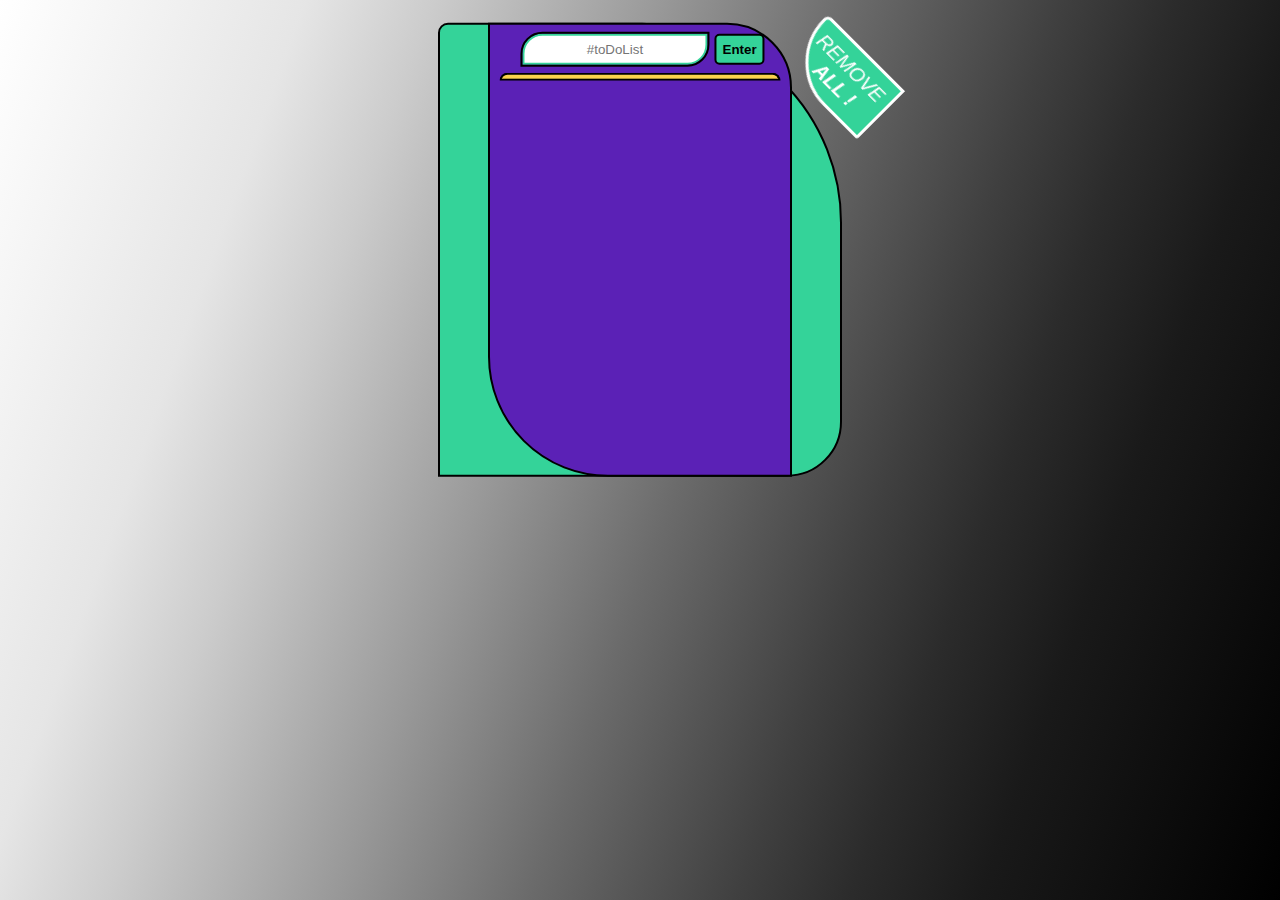
<file: toDoList/index.html>
<!DOCTYPE html>
<html lang="en">
<head>
    <meta charset="UTF-8">
    <meta http-equiv="X-UA-Compatible" content="IE=edge">
    <meta name="viewport" content="width=device-width, initial-scale=1.0">
    <title>Document.query</title>
    <link rel="stylesheet" href="style.css">
 
</head>
<body>
    <!-- .designBox = movebox for the toDoList -->
    <div class="designBox">
        <!-- .purpleBox = den lilla boksen med alt av textcontent oppi-->
        <div class="purpleBox">

            <!-- .moveLabel kan også ses på som en "header-section"-->
            <div class="moveLabel">
                <!-- Lager en input med id og en knapp med id-->
                <input type="text" id="input-el" placeholder="#toDoList" maxlength="40">
                <button id="btn-el"><b>Enter</b></button>
            </div>
            
            <!-- Lager en div boks med id #list, så jeg kan appende li og delete knappen fra JS-fila -->
            <ul id="list"></ul>
        </div>
        <!-- Lager en REMOVE ALL botton til fjerning av all li elementene -->
        <button id="remove-btn"> <em> REMOVE <strong>ALL !</strong></em></button>
    </div>
  

    <script src="script.js"></script>
</body>
</html>
</file>
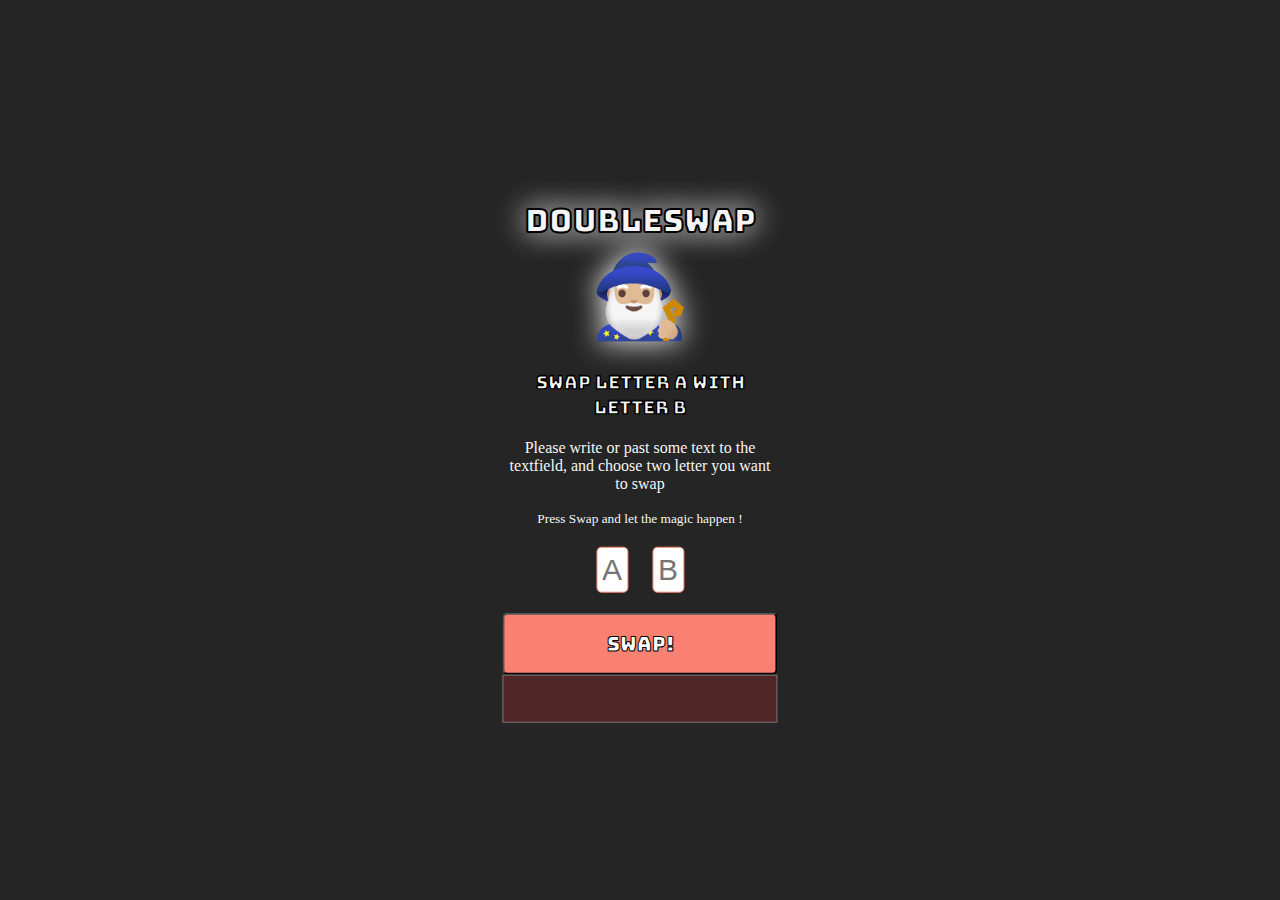
<file: someKodeHodeJS/doubleSwap/index.html>
<!DOCTYPE html>
<html lang="en">
<head>
    <meta charset="UTF-8">
    <meta http-equiv="X-UA-Compatible" content="IE=edge">
    <meta name="viewport" content="width=device-width, initial-scale=1.0">
    <title>Document</title>
    <link rel="preconnect" href="https://fonts.googleapis.com">
<link rel="preconnect" href="https://fonts.gstatic.com" crossorigin>
<link href="https://fonts.googleapis.com/css2?family=Bowlby+One+SC&family=Bungee&family=Niconne&display=swap" rel="stylesheet">
<link rel="stylesheet" href="style.css">
</head>
<body>

    <div class="my_app">
        
        <header>
            <h1 style="text-shadow: 0 0 30px white;" >DoubleSwap <span style="font-size:80px;">🧙🏼‍♂️</span></h1>
            <h3>Swap letter A with letter B </h3>
        </header>

        <main>
            <p>Please write or past some text to the textfield, and choose two letter you want to swap</p>
            <small>Press Swap and let the magic happen !</small>
            <br>
            
            <label for="charA"></label>
            <input name="charA" id="charA" maxlength="1" placeholder="A" onfocus="value=''">

            <label for="charB"></label>
            <input name="charB" id="charB" maxlength="1"  placeholder="B" onfocus="value=''">
        </main>

        <footer>
            <button id="sawpBtn">Swap!</button>
            <textarea id="text"></textarea>
        </footer>
        
    </div>

    <script src="doubleSwap.js"></script>
</body>
</html>
</file>
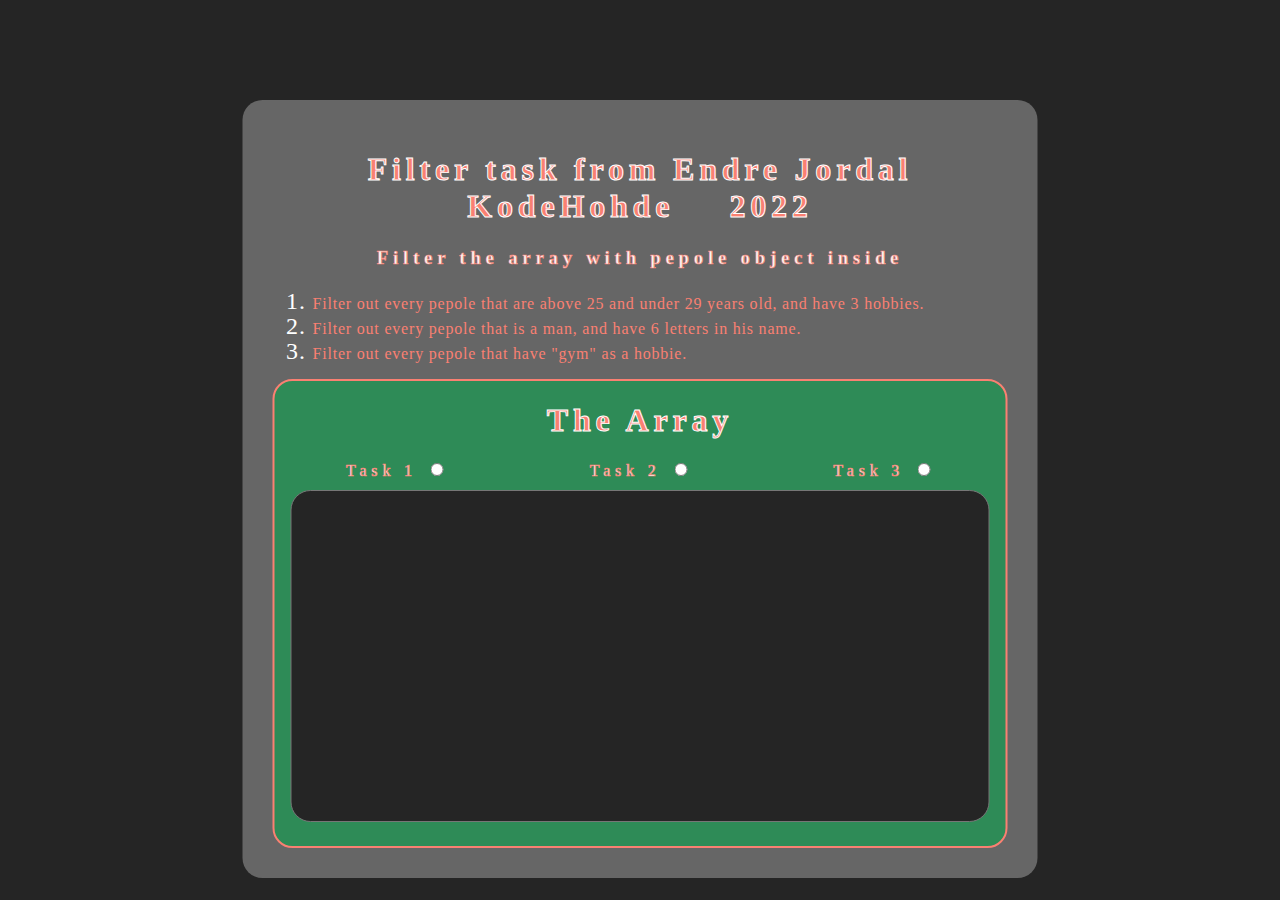
<file: someKodeHodeJS/filter/index.html>
<!DOCTYPE html>
<html lang="en">
<head>
    <meta charset="UTF-8">
    <meta http-equiv="X-UA-Compatible" content="IE=edge">
    <meta name="viewport" content="width=device-width, initial-scale=1.0">
    <title>Filter Task</title>
    <link rel="stylesheet" href="style.css">
</head>
<body>
    <div class="my-app-wrapper"> 
        <section class="section-top">
            <header>
                <h1>Filter task from Endre Jordal KodeHohde  2022</h1>
            </header>
        
            <main>
                <h3>Filter the array with pepole object inside</h3>
            </main>
            
            <footer>
                <ol type="1">
                    <li> Filter out every pepole that are above 25 and under 29 years old, and have 3 hobbies.</li>
                    <li>Filter out every pepole that is a man, and have 6 letters in his name.</li>
                    <li>Filter out every pepole that have "gym" as a hobbie.</li>
                </ol>
            </footer>
        </section>

        <div class="section-task">
            <header>
                <h1 onclick="theArray()" class="theArray">The Array</h1>
            </header>

            <main class="checkbox">
                    <section>
                        <label for="age">Task 1</label>
                        <input type="radio" name="filter_task" id="radio-age" value="true">
                    </section>
                        
                    
                    <section>
                        <label for="manWithSixLetters">Task 2</label>
                        <input type="radio" name="filter_task" id="manWithSixLetters">
                    </section>

                    <section>
                        <label for="gym">Task 3</label>
                        <input type="radio" name="filter_task" id="gym">
                    </section>
            
            </main>

                <textarea name="" id="textarea" cols="20" rows="10" readonly ></textarea>
   
        </div>

    </div>
   
    <script src="script.js"></script>
</body>
</html>
</file>
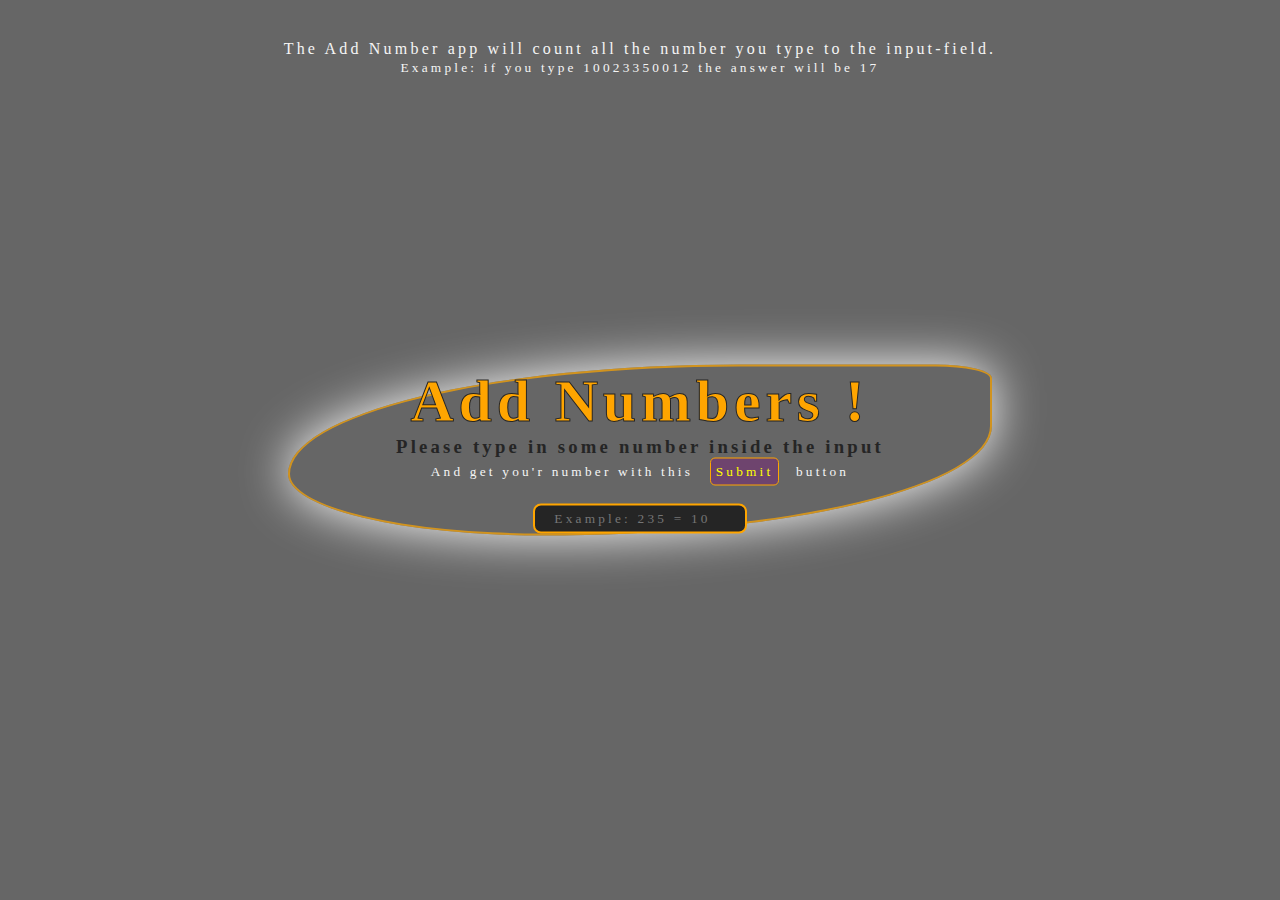
<file: someKodeHodeJS/submitBtn/index.html>
<!DOCTYPE html>
<html lang="en">
<head>
    <meta charset="UTF-8">
    <meta http-equiv="X-UA-Compatible" content="IE=edge">
    <meta name="viewport" content="width=device-width, initial-scale=1.0">
    <title>SubmitBtn</title>
    <link rel="stylesheet" href="./style.css">
</head>
<body>
    <div class="information">
        <p>The Add Number app will count all the number you type to the input-field. </p>
        <small>Example: if you type 10023350012 the answer will be 17 </small>
    </div>

    <div class="my_app">
        <h1>Add Numbers ! </h1>
        <h3>Please type in some number inside the input</h3>
        <small>And get you'r number with this <button style="margin: 0 10px;" id="btn-el" ><kbd> Submit </kbd> </button> button </small>
        <br>
        <br>
        <input type="number" id="inputEl" onfocus="value=''" placeholder="Example: 235 = 10"/>
        <h1 id="text"></h1>
    </div>


    <script src="./sript.js"></script>
</body>
</html>
</file>
<file: toDoList/style.css>
body{/* background fargen */
    background-image: linear-gradient(
    110deg,
    hsl(0deg 0% 100%) 0%,
    hsl(344deg 0% 90%) 19%,
    hsl(344deg 0% 80%) 27%,
    hsl(344deg 0% 70%) 34%,
    hsl(344deg 0% 60%) 41%,
    hsl(344deg 0% 51%) 47%,
    hsl(344deg 0% 42%) 53%,
    hsl(344deg 0% 34%) 59%,
    hsl(344deg 0% 25%) 66%,
    hsl(344deg 0% 17%) 73%,
    hsl(343deg 0% 10%) 81%,
    hsl(0deg 0% 0%) 100%
  );

    margin: 0;
    background-size: 100% 200%;
    background-repeat: repeat-y;
}


.designBox{/* designBox = movebox for the toDoList*/
    position: relative;
    border: 2px solid black;
    background-color: #34D399;

    border-radius: 10px 200px 55px 0;

    width: 400px;
    height: 450px;
    left: 50%;
    /* transform: translate ( går ut fra sine egne mål..) (fra høyre , fra top ) */
    transform: translate(-50%,5%);
}

#input-el{ /* Input Fielden sin ID */
    text-align: center;

    border: 2px solid #34D399;
    outline: 2px solid black;
    border-radius: 20px 0 20px 0;
}

.purpleBox{/* boksen med alt av textcontent oppi */
    position: absolute;
    background-color: #5B21B6;

    top: -2px;
    left: 50%;
    width: 300px;
    height: 100%;

    border: 2px solid black;
    border-radius: 0 65px 0 120px;

    transform: translate(-50%,0); /* moveFromRight moveFromUp */
}

.moveLabel{/* moveLabel kan også ses på som en "header-section inni purpleBox*/
    position: absolute;
    display: inline-flex;
    left: 50%;
    top: 2%;

    transform: translate(-50%, 0);
}
#btn-el{/* Enter Knappen sin ID */
    background-color: #34D399;
    border: 2px solid black;

    margin-left: 3%;
    padding: 6px;
    border-radius: 5px;
}

ul{ /* Unordret list */
    position: absolute;

    background-color: #fcd34d;
    color: black;
    border: 2px solid #000;
    border-radius: 10px 10px 0 0;

    width: 273px;
    font-size: 12px;
    left: 50%;
    top: 8%;
    padding: 2px;
    
    transform: translate(-50%,0);
}

li{/*Inni li er det en <p> og en <button>, he flex for å få space-between */
    display: flex;
    justify-content: space-between;

    width: 270px;
    height: 20px;
    margin-bottom: 1%;
}

#remove-btn{/* Remove all <li> element's on the page! */
    position: absolute;

    border: 3px solid white;
    border-radius: 10px 0 5px 100px;
    background-color: #34D399;
    color: white;
    font-size: 20px;

    left: 87%;
    top: 4%;
    padding: 2%;

    filter: blur(0.3px);
    transform: rotate(45deg);
}

#remove-btn:hover{ /* Hover effect når musa er opp remove-btn area */
    transform: scale(2.1);
    background-color: rgb(245, 129, 70);
    color: black;
    border: 3px solid black;
    box-shadow: 10px 10px 10px white;
}
</file>
<file: someKodeHodeJS/doubleSwap/style.css>
body{
    background-color: #252525;
    color:whitesmoke;
    text-align: center;
    margin: 0;
    box-sizing: border-box;
}

/* ----------- < main app wrapper > ------------  */
.my_app{
    position: absolute;
    left: 50%;
    top: 50%;
    transform: translate(-50%, -50% );
    min-width: 500px;
}
/* ----------- < /main app wrapper > ------------  */

/* ----------- < tag's with same style > ------------  */
/* position's for the child inside the parent-wrapper */
header,main,footer{ 
    width: 50%;
    position: relative;
    left: 50%;
    transform: translate(-50%, 0);
}
/* stroke & font style for the text inside the header tag
     and for the button inside the footer tag  */
header,footer > button{
    font-family: Bungee;
    -webkit-text-stroke: 1px black;
}
/* ----------- < /tag's with same style > ------------  */

/* ----------- < main > ------------  */
input{
    margin: 20px 10px;
    font-size: 30px;
    width: 20px;
    padding: 5px;
    border: 1px solid salmon;
    border-radius: 5px;
}
/* ----------- < /main > ------------  */

/* ----------- < footer > ------------  */
/* Inside footer tag, style for the button and the textarea*/
footer{
    display: flex;
    flex-direction: column;
}

footer > button {
    background-color: salmon;
    padding: 1rem;
    border-radius: 5px;
    color: white;
    font-size: 20px;
}

textarea{
    background-color: #502626;
    color: white;
    padding: .5rem;
    resize: none;
}
/* ----------- < /footer > ------------  */
</file>
<file: someKodeHodeJS/filter/style.css>
*{
    border-radius: 20px;
}

body{
    background-color: #252525; color: salmon;
    margin: 0;
    padding: 0;
    
}
/* The style for the wrapper around the app */
.my-app-wrapper{
    background-color: #666;
    text-align: center;
    padding: 30px;
    max-width: 735px;
    min-width: 600px;

    position: relative;
    left: 50%;
    top: 100px;
    transform: translate(-50%, 0);
}


/* -------------   Header - Main - Footer ---------   */
header{
    -webkit-text-stroke: .06rem white;
}
main{
    color: whitesmoke;
    -webkit-text-stroke: .04rem salmon;
}

footer{
    letter-spacing: 0.05rem; 
}
header, main {
    letter-spacing: 0.3rem;
}
/* -------------  /Header /Main /Footer ---------  */


 /* ----------------- section-top ----------------*/
/* Ordered list text possision */
ol{
    text-align: start;
}
/* Style for the numbers in the ordered-list*/
li::marker{
    color:white;
    font-size: x-large;
}
 /* ----------------- /section-top ----------------*/


/* ----------------- section-task ----------------*/
/* When hovering the <h1> down in section-task the cursor will be a pointer, to show it possible to click on it */
/* The style for the section where inputs and textarea is */
.section-task{
    background-color: seagreen;
    border: 2px solid salmon;
}

.theArray{
    cursor: pointer;
}

/* the checkbox class is for some inputs are displayed and labels for thoes inputs. */
.checkbox{
    display: flex;
    justify-content: space-around;
}

/* Background-color for checkbox's type radio */
input[type="radio"]{
    accent-color: salmon;
}

/* Styling for the textarea in section-task */
textarea{
    background-color: #252525;
    color: whitesmoke;
    margin: 10px 0 20px 0;
    padding: 20px;
    
    width: 90%;
    height: 290px;
    
    font-size: larger;
    text-align: center;
    line-height: 1.5rem;
    
    resize: none;
}
/* ----------------- /section-task ----------------*/
</file>
<file: someKodeHodeJS/submitBtn/style.css>
*{
    margin: 0;
    padding: 0;
    letter-spacing: 0.2rem;
    font-family: fantasy;
}
body{
    background-color: #666;
    color: whitesmoke;
    text-align: center;
}
/* The information section */
.information{
    position: relative;
    top: 40px;
}

.my_app{
    border: 2px solid rgba(255, 166, 0, 0.703);
    border-radius: 160% 20% 160% 90%;
    box-shadow: 0 0 50px white;
    width: 700px;

    position: absolute;
    left: 50%;
    top: 50%;
    transform: translate(-50%, -50%);
}

h1{
    font-size: 60px;
    -webkit-text-stroke: 1px #252525;
    color: orange;
    letter-spacing: 0.3rem;
}
h3{
    color: #252525;
}

input{
    border: 2px solid orange;
    border-radius: 8px;
    color: yellow;
    background-color: #252525;
    padding: 5px;
    width: 200px;
    text-align: center;
}

button{
    border: 1px solid orange;
    border-radius: 5px;
    padding: 5px;
  
    color: yellow;
    background-color: rgba(128, 0, 128, 0.33);
}
</file>
